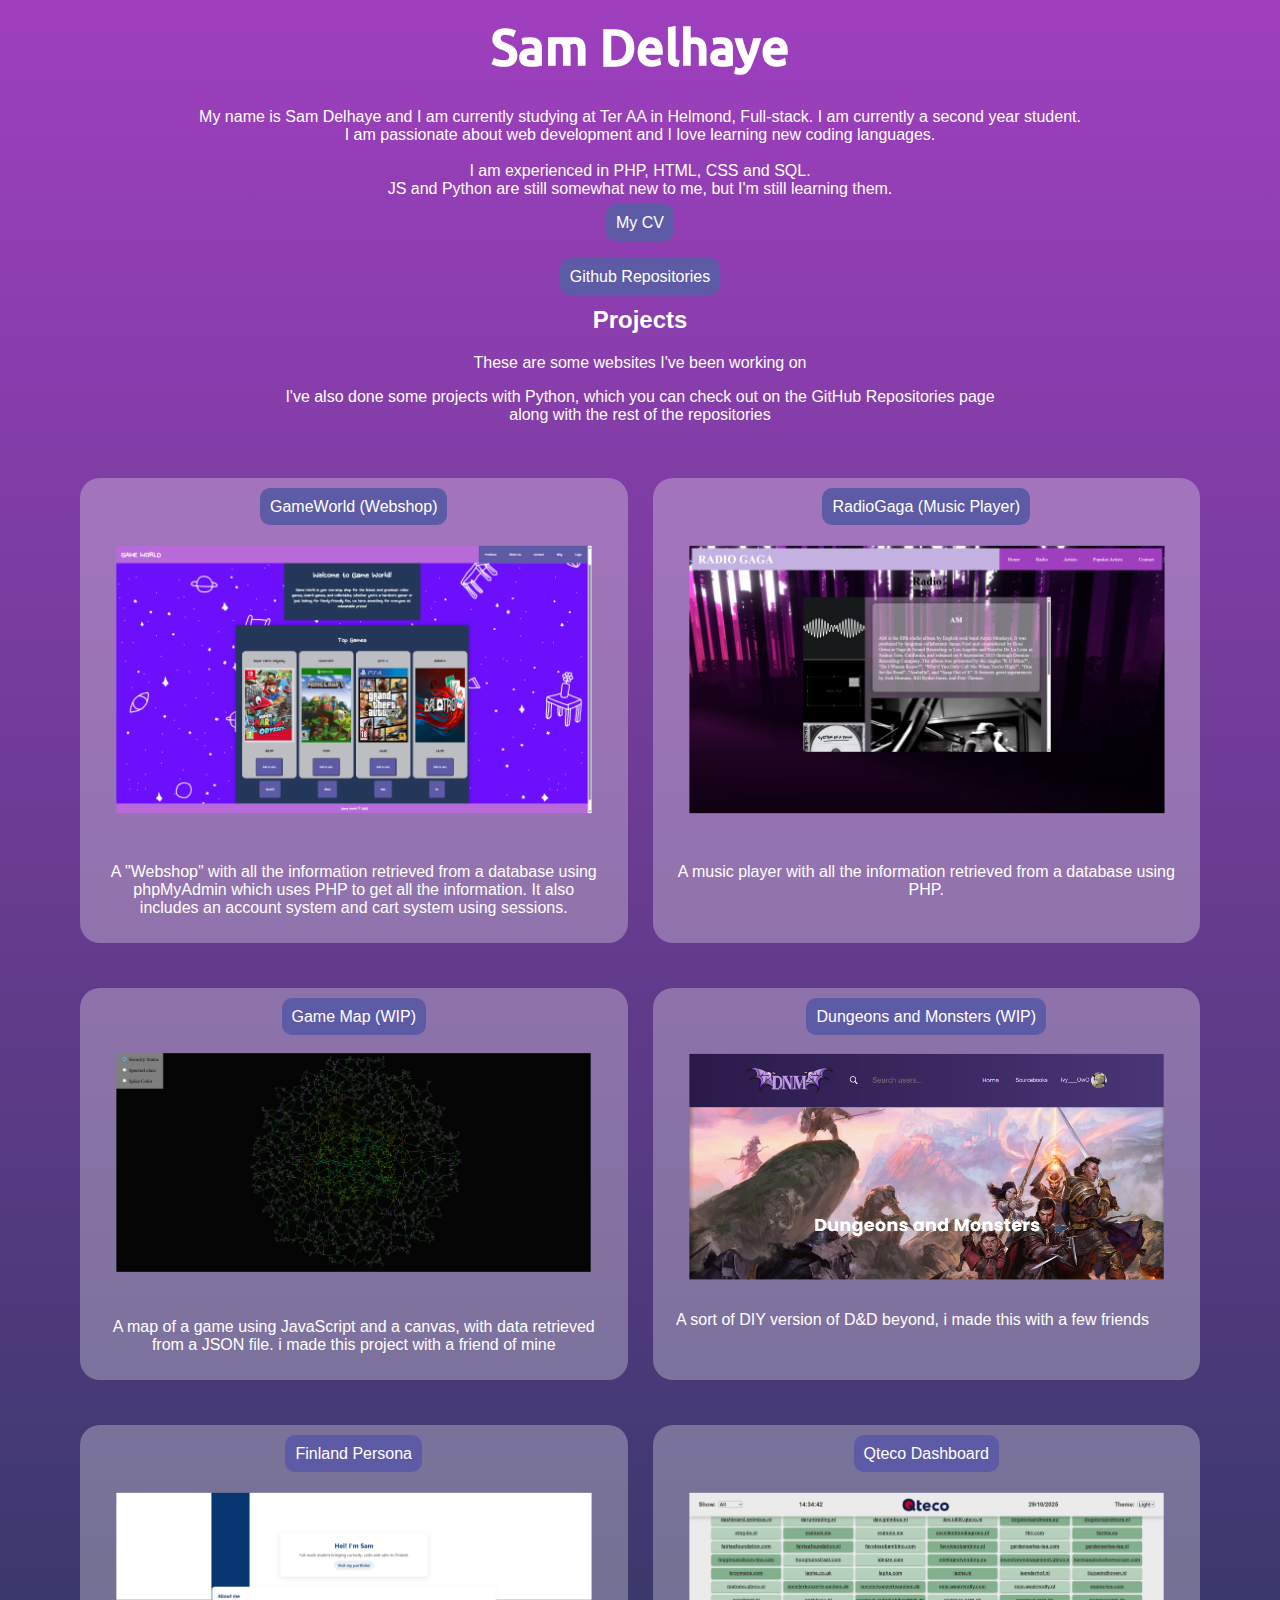
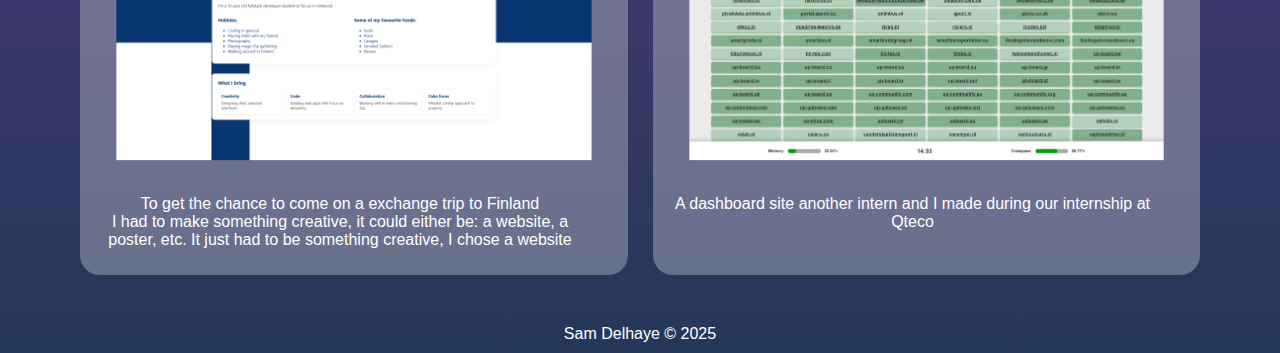
<file: index.html>
<!DOCTYPE html>
<html>
    <head>
        <meta name="author" content="Sam Delhaye" />
        <link rel="icon" type="image/x-icon" href="img/something.png">
        <link rel="stylesheet" href="css/main.css">
        <title>Portfolio</title>
    </head>
    <body>
        <div id="TopBar">
            <h1>Sam Delhaye</h1>
        </div>
        <div id="content">
            <p class="centered-text">
                My name is Sam Delhaye and I am currently studying at Ter AA in
                Helmond, Full-stack. I am currently a second year student.
                <br />
                I am passionate about web development and I love learning new
                coding languages.
                <br /><br />
                I am experienced in PHP, HTML, CSS and SQL.
                <br />
                JS and Python are still somewhat new to me, but I'm still
                learning them.
            </p>
            <div class="button">
                <a href="files/cv.pdf" target="_blank">My CV</a>
            </div><br><br>
            <div class="button">
                <a href="repos.html">Github Repositories</a>
            </div>
            <h2 class="centered-text">Projects</h2>
            <p class="centered-text">These are some websites I've been working on</p>
            <p class="centered-text">
                I've also done some projects with Python, which you can check out on the GitHub Repositories page 
                <br> 
                along with the rest of the repositories
            </p>
            <br />
            <div id="projectsbox">
                <div class="projects">
                    <div class="button">
                        <a href="/gameworld/project/" target="_blank">GameWorld (Webshop)</a>
                    </div>
                    <div>
                        <a href="/gameworld/project/" target="_blank">
                            <img src="img/gameworld.png" />
                        </a>
                    </div>
                    <div id="WebsiteInformation">
                        <p>A "Webshop" with all the information retrieved from a database using phpMyAdmin which uses PHP to get all the information. It also includes an account system and cart system using sessions.</p>
                    </div>
                </div>
                <div class="projects">
                    <div class="button">
                        <a href="/radiogaga/radiogaga/" target="_blank">RadioGaga (Music Player)</a>
                    </div>
                    <div>
                        <a href="/radiogaga/radiogaga/" target="_blank">
                            <img src="img/radiogaga.png" />
                        </a>
                    </div>
                    <div id="WebsiteInformation">
                        <p>A music player with all the information retrieved from a database using PHP.</p>
                    </div>
                </div>
                <div class="projects">
                    <div class="button">
                        <a href="/Github/MapTestSpaceGame/index.html" target="_blank">Game Map (WIP)</a>
                    </div>
                    <div>
                        <a href="/Github/MapTestSpaceGame/index.html" target="_blank">
                            <img src="img/map.jpg" />
                        </a>
                    </div>
                    <div id="WebsiteInformation">
                        <p>A map of a game using JavaScript and a canvas, with data retrieved from a JSON file. i made this project with a friend of mine</p>
                    </div>
                </div>
                <div class="projects">
                    <div class="button">
                        <a href="/Github/dnd_above_and_beyond/" target="_blank">Dungeons and Monsters (WIP)</a>
                    </div>
                    <div>
                        <a href="/Github/dnd_above_and_beyond/" target="_blank">
                            <img src="img/dnm.png">
                        </a>
                        <div id="WebsiteInformation">
                            <p>A sort of DIY version of D&D beyond, i made this with a few friends</p>
                        </div>
                    </div>
                </div>
                <div class="projects">
                    <div class="button">
                        <a href="/finland/" target="_blank">Finland Persona</a>
                    </div>
                    <div>
                        <a href="/finland/" target="_blank">
                            <img src="img/finland.png">
                        </a>
                        <div id="WebsiteInformation">
                            <p>To get the chance to come on a exchange trip to Finland <br>I had to make something creative, it could either be: a website, a poster, etc. It just had to be something creative, I chose a website </p>
                        </div>
                    </div>
                </div>
                <div class="projects">
                    <div class="button">
                        <a href="https://dashboard.qnimbus.nl" target="_blank">Qteco Dashboard</a>
                    </div>
                    <div>
                        <a href="https://dashboard.qnimbus.nl" target="_blank">
                            <img src="img/dashboard.png">
                        </a>
                        <div id="WebsiteInformation">
                            <p>A dashboard site another intern and I made during our internship at Qteco</p>
                        </div>
                    </div>
                </div>
                <!-- <div class="projects">
                    <div class="button">
                        <a href="https://rivag.nl" target="_blank">Rivag</a>
                    </div>
                    <div>
                        <a href="https://rivag.nl" target="_blank">
                            <img src="img/dashboard.png">
                        </a>
                        <div id="WebsiteInformation">
                            <p>A website revision another intern and I did during our internship at Qteco</p>
                        </div>
                    </div>
                </div> -->
            </div>
        </div>
        <footer>Sam Delhaye &copy; 2025</footer>
    </body>
</html>
</file>
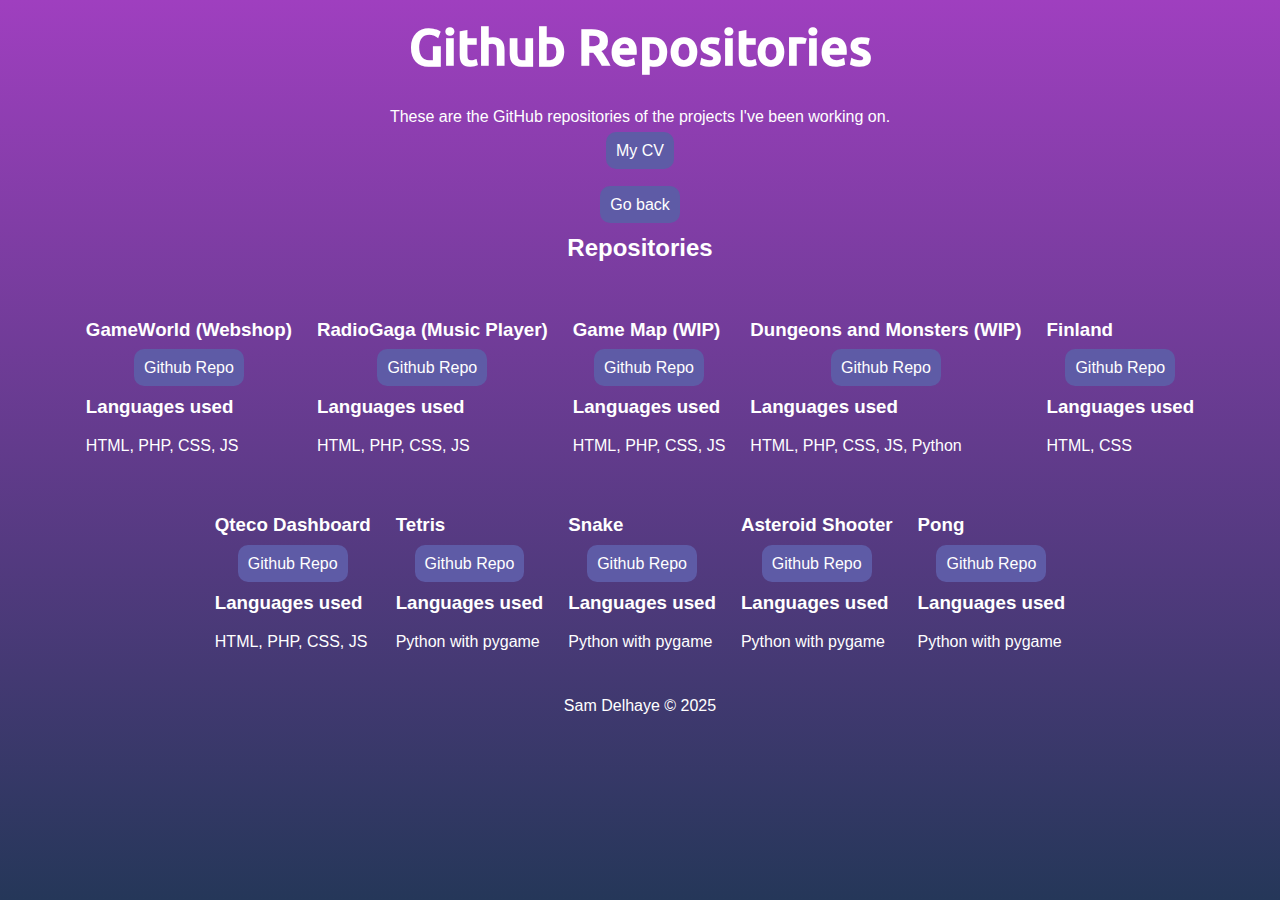
<file: repos.html>
<!DOCTYPE html>
<html>
    <head>
        <meta name="author" content="Sam Delhaye" />
        <link rel="icon" type="image/x-icon" href="img/something.png" />
        <link rel="stylesheet" href="css/main.css" />
        <title>Github Repo's</title>
    </head>

    <body>
        <div id="TopBar">
            <h1>Github Repositories</h1>
        </div>

        <div id="content">
            <p class="centered-text">
                These are the GitHub repositories of the projects I've been
                working on.
            </p>
            <div class="button">
                <a href="files/cv.pdf" target="_blank">My CV</a>
            </div>
            <br /><br />
            <div class="button">
                <a href="index.html">Go back</a>
            </div>

            <h2 class="centered-text">Repositories</h2>
            <br />

            <div id="projectsbox">
                <!-- GameWorld -->
                <div class="repo-container">
                    <h3>GameWorld (Webshop)</h3>
                    <div class="button">
                        <a
                            href="https://github.com/IvyOwO06/GameWorld"
                            target="_blank"
                            >Github Repo</a
                        >
                    </div>
                    <div class="repo-description">
                        <h3>Languages used</h3>
                        <p>HTML, PHP, CSS, JS</p>
                    </div>
                </div>

                <!-- RadioGaga -->
                <div class="repo-container">
                    <h3>RadioGaga (Music Player)</h3>
                    <div class="button">
                        <a
                            href="https://github.com/IvyOwO06/radiogaga"
                            target="_blank"
                            >Github Repo</a
                        >
                    </div>
                    <div class="repo-description">
                        <h3>Languages used</h3>
                        <p>HTML, PHP, CSS, JS</p>
                    </div>
                </div>

                <!-- Game Map -->
                <div class="repo-container">
                    <h3>Game Map (WIP)</h3>
                    <div class="button">
                        <a
                            href="https://github.com/IvyOwO06/MapTestSpaceGame"
                            target="_blank"
                            >Github Repo</a
                        >
                    </div>
                    <div class="repo-description">
                        <h3>Languages used</h3>
                        <p>HTML, PHP, CSS, JS</p>
                    </div>
                </div>

                <!-- Dungeons and Monsters -->
                <div class="repo-container">
                    <h3>Dungeons and Monsters (WIP)</h3>
                    <div class="button">
                        <a
                            href="https://github.com/IvyOwO06/dnd_above_and_beyond"
                            target="_blank"
                            >Github Repo</a
                        >
                    </div>
                    <div class="repo-description">
                        <h3>Languages used</h3>
                        <p>HTML, PHP, CSS, JS, Python</p>
                    </div>
                </div>
                
                <!-- Finland -->
                <div class="repo-container">
                    <h3>Finland</h3>
                    <div class="button">
                        <a
                            href="https://github.com/IvyOwO06/finland"
                            target="_blank"
                            >Github Repo</a
                        >
                    </div>
                    <div class="repo-description">
                        <h3>Languages used</h3>
                        <p>HTML, CSS</p>
                    </div>
                </div>
                
                <!-- Qteco Dashboard -->
                <div class="repo-container">
                    <h3>Qteco Dashboard</h3>
                    <div class="button">
                        <a
                            href="https://github.com/IvyOwO06/dashboardQteco"
                            target="_blank"
                            >Github Repo</a
                        >
                    </div>
                    <div class="repo-description">
                        <h3>Languages used</h3>
                        <p>HTML, PHP, CSS, JS</p>
                    </div>
                </div>

                <div class="repo-container">
                    <h3>Tetris</h3>
                    <div class="button">
                        <a
                            href="https://github.com/IvyOwO06/tetris"
                            target="_blank"
                            >Github Repo</a
                        >
                    </div>
                    <div class="repo-description">
                        <h3>Languages used</h3>
                        <p>Python with pygame</p>
                    </div>
                </div>

                <div class="repo-container">
                    <h3>Snake</h3>
                    <div class="button">
                        <a
                            href="https://github.com/IvyOwO06/snake"
                            target="_blank"
                            >Github Repo</a
                        >
                    </div>
                    <div class="repo-description">
                        <h3>Languages used</h3>
                        <p>Python with pygame</p>
                    </div>
                </div>

                <div class="repo-container">
                    <h3>Asteroid Shooter</h3>
                    <div class="button">
                        <a
                            href="https://github.com/IvyOwO06/asteroid"
                            target="_blank"
                            >Github Repo</a
                        >
                    </div>
                    <div class="repo-description">
                        <h3>Languages used</h3>
                        <p>Python with pygame</p>
                    </div>
                </div>

                <div class="repo-container">
                    <h3>Pong</h3>
                    <div class="button">
                        <a
                            href="https://github.com/IvyOwO06/pong"
                            target="_blank"
                            >Github Repo</a
                        >
                    </div>
                    <div class="repo-description">
                        <h3>Languages used</h3>
                        <p>Python with pygame</p>
                    </div>
                </div>
            </div>

            <footer>Sam Delhaye &copy; 2025</footer>
        </div>
    </body>
</html>
</file>
<file: css/main.css>
:root {
    --background-color: #9f3fbf;
    --background-color2: #253759;
    --text-color: #ffffff;
    --button-color: #5e5ba6;
    --button-color2: #8e5019;
    --button-text-color: #000000;
    --secondarybutton-color: #b86ad9;
    --white-transparent: #eeeeee50;
}
* {
    box-sizing: border-box;
}
body {
    background: linear-gradient(var(--background-color), var(--background-color2));
    color: var(--text-color);
    font-family: Arial, Helvetica, sans-serif;
    margin: 0;
    min-height: 100vh;
    overflow: auto;
    flex-wrap: wrap;
    overflow-x: hidden;
}
@font-face {
    font-family: "ubuntu";
    src: url("../fonts/Ubuntu-Medium.ttf") format("opentype");
}
li {
    list-style-type: none;
    margin: 0;
    padding: 0;
}
#content {
    max-width: 1200px;
    margin: 0 auto;
    padding: 20px;
    padding-top: 0px;
}
#TopBar {
    background-color: var(--header-color);
    padding: 15px;
    text-align: center;
    color: var(--text-color);
    width: 100vw;
}
#TopBar h1 {
    font-family: "ubuntu", sans-serif;
    font-size: 50px;
    display: flex;
    justify-content: center;
    gap: 2px;
    margin: 0;
}
#projectsbox {
    display: flex;
    flex-wrap: wrap;
    justify-content: center;
    gap: 25px;
    padding: 20px;
    padding-top: 0px;
}
.projects {
    flex: 1 1 calc(50% - 25px);
    min-width: 300px;
    max-width: 600px;
    display: flex;
    flex-direction: column;
    align-items: center;
    gap: 15px;
    background-color: var(--white-transparent);
    border-radius: 20px;
    padding: 10px;
    margin-top: 20px;
    padding-top: 20px;

}
.projects img {
    max-width: 100%;
    height: auto;
    cursor: pointer;
    transition: transform 100ms ease, background-color 50ms ease;
    transform: scale(0.9);
}
.projects img:hover {
    transform: scale(0.95);
}
.button {
    text-align: center;
}
.button a {
    background-color: var(--button-color);
    color: var(--text-color);
    border: var(--button-color2);
    padding: 10px;
    border-radius: 10px;
    text-decoration: none;
    transition: 0.1s ease-in;
}
.button a:hover {
    background-color: var(--secondarybutton-color);
    color: var(--text-color);
}
.centered-text {
    text-align: center;
}
#WebsiteInformation {
    width: 500px;
    overflow: hidden;
    text-align: center;
}
@media (max-width: 1000px) {
    .projects {
        flex: 1 1 100%;
    }
}
#steve {
    color: var(--background-color);
    width: min-content;
}
#steve:hover {
    color: var(--header-color);
}
footer {
    background-color: var(--header-color);
    padding: 10px;
    text-align: center;
    color: var(--text-color);
    bottom: 0;
    left: 0;
    width: 100%;
}
</file>
